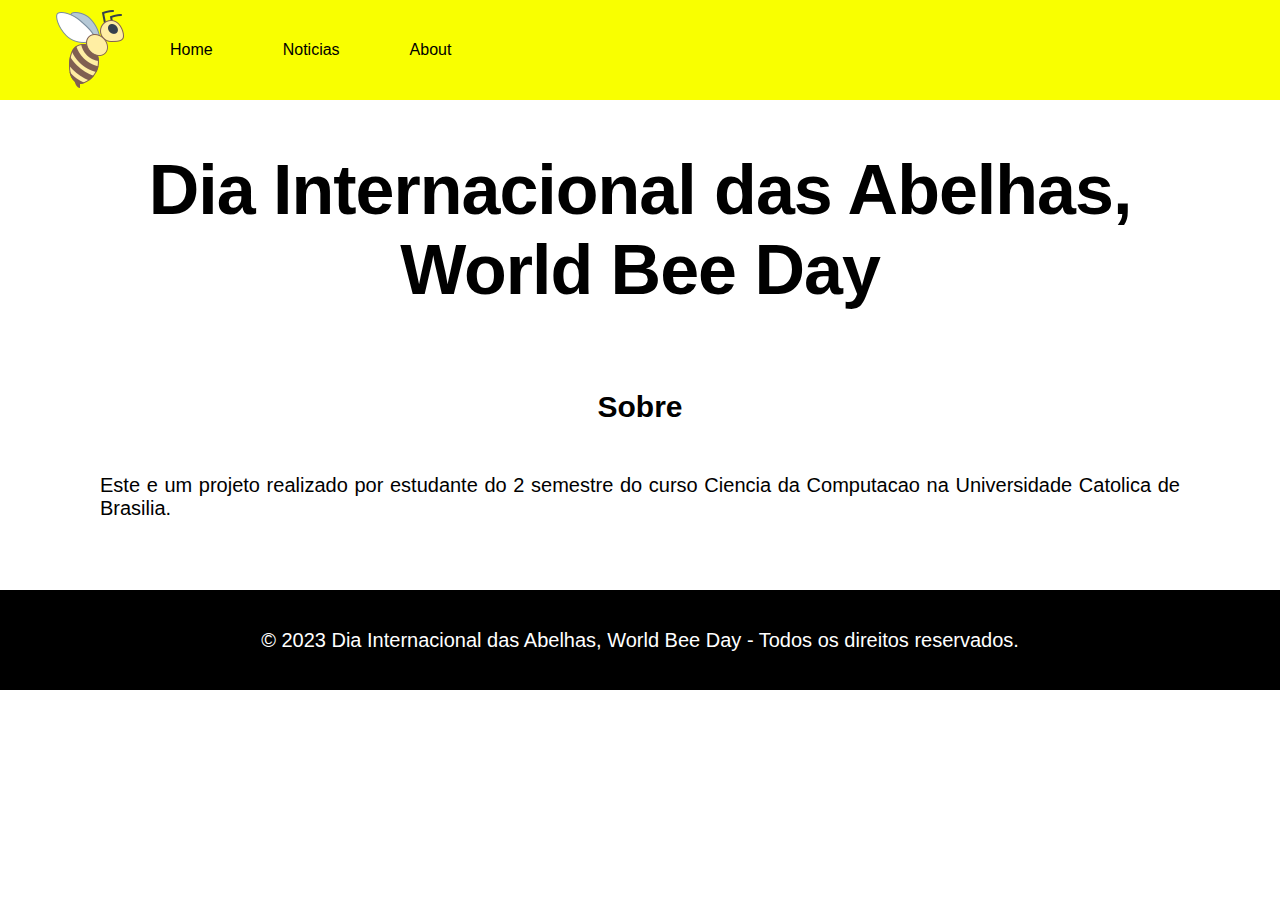
<file: screens/about/index.html>
<!DOCTYPE html>
<html lang="pt-br">

<head>
    <meta charset="UTF-8">
    <meta http-equiv="X-UA-Compatible" content="IE=edge">
    <meta name="viewport" content="width=device-width, initial-scale=1.0">
    <title>Document</title>
    <link rel="stylesheet" href="./styles.css">
    <link rel="stylesheet" href="">
</head>

<body>
    <nav id="navigation-bar" class="navigationBar">
        <div id="navigation-bar-alignment" class="navigationBarAlignment">
            <a id="navigation-links-logo" href="../home/index.html">
                <img class="navigationLogo" id="navigation-logo" src="../../public/img/logo.png">
            </a>
            <ul id="navigation-bar" class="navigationList">
                <li class="navigationItem"><a class="navigationLinks" href="../home/index.html">Home</a>
                </li>
                <li class="navigationItem"><a class="navigationLinks" href="../notices/index.html">Noticias</a>
                </li>
                <li class="navigationItem"><a class="navigationLinks" href="../about/index.html">About</a>
                </li>
            </ul>
        </div>
    </nav>

    <head>
        <h1 id="head-title" class="headTitle">Dia Internacional das Abelhas, World Bee Day</h1>
    </head>

    <main>
        <section>
            <div id="first-paragraph-alignment" class="paragraphAlignment">
                <h3>Sobre</h3>
                <p>
                    Este e um projeto realizado por estudante do 2 semestre do curso Ciencia da Computacao na Universidade Catolica de Brasilia.
                </p>
            </div>
        </section>
    </main>
</body>
<footer id="footer" class="footer">
    <p>&copy; 2023 Dia Internacional das Abelhas, World Bee Day - Todos os direitos reservados.</p>
</footer>

</html>
</body>

</html>
</file>
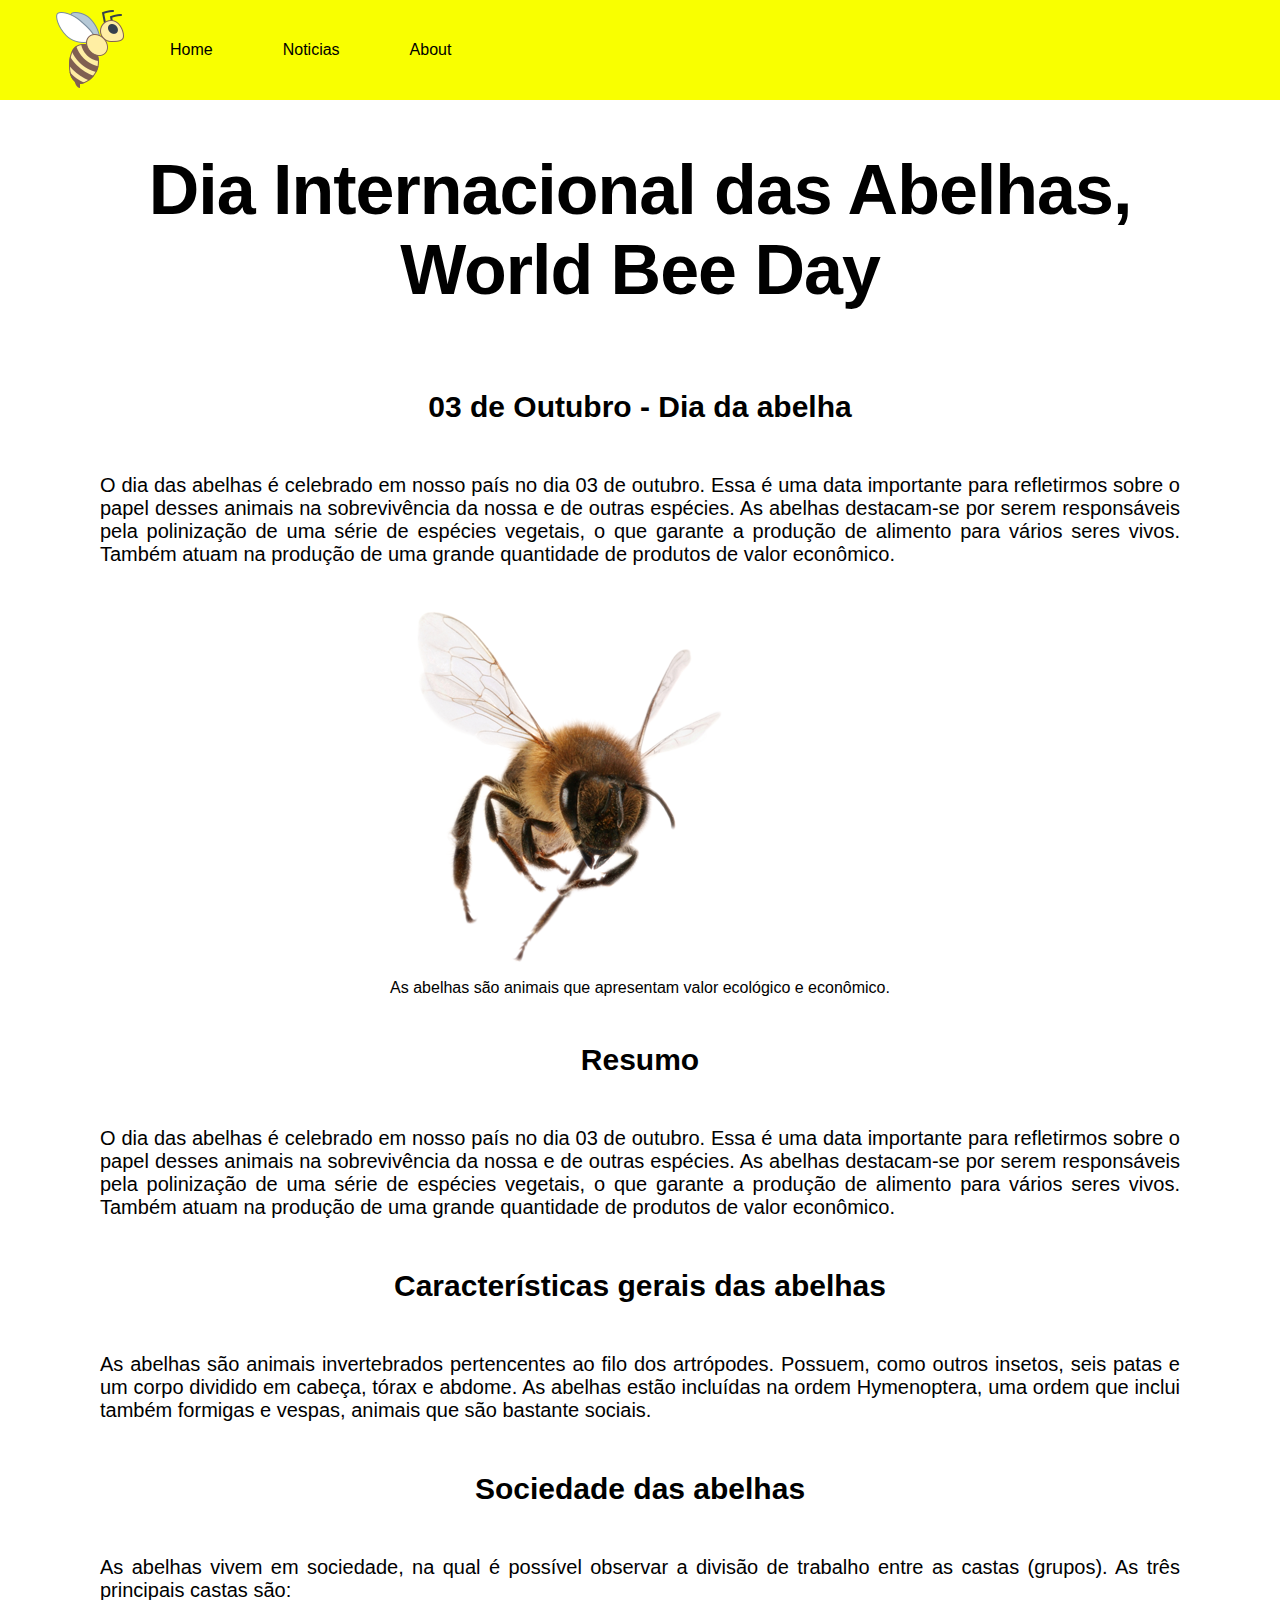
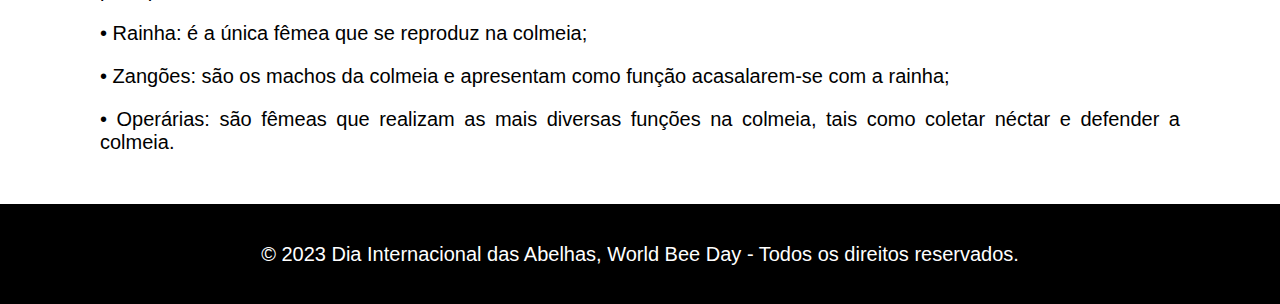
<file: screens/home/index.html>
<!DOCTYPE html>
<html lang="pt-br">

<head>
    <meta charset="UTF-8">
    <meta http-equiv="X-UA-Compatible" content="IE=edge">
    <meta name="viewport" content="width=device-width, initial-scale=1.0">
    <title>Document</title>
    <link rel="stylesheet" href="./styles.css">
    <link rel="stylesheet" href="">
</head>

<body>
    <nav id="navigation-bar" class="navigationBar">
        <div id="navigation-bar-alignment" class="navigationBarAlignment">
            <a id="navigation-links-logo" href="../home/index.html">
                <img class="navigationLogo" id="navigation-logo" src="../../public/img/logo.png">
            </a>
            <ul id="navigation-bar" class="navigationList">
                <li class="navigationItem"><a class="navigationLinks" href="../home/index.html">Home</a>
                </li>
                <li class="navigationItem"><a class="navigationLinks" href="../notices/index.html">Noticias</a>
                </li>
                <li class="navigationItem"><a class="navigationLinks" href="../about/index.html">About</a>
                </li>
            </ul>
        </div>
    </nav>

    <head>
        <h1 id="head-title" class="headTitle">Dia Internacional das Abelhas, World Bee Day</h1>
    </head>

    <main>
        <section>
            <div id="first-paragraph-alignment" class="paragraphAlignment">
                <h3>03 de Outubro - Dia da abelha</h3>
                <p>
                    O dia das abelhas é celebrado em nosso país no dia 03 de outubro. Essa é uma data importante para
                    refletirmos sobre o papel desses animais na sobrevivência da nossa e de outras espécies. As abelhas
                    destacam-se por serem responsáveis pela polinização de uma série de espécies vegetais, o que garante
                    a produção de alimento para vários seres vivos. Também atuam na produção de uma grande quantidade de
                    produtos de valor econômico.
                </p>
                <figure>
                    <img id="aluno-working-image" class="beeXImage" alt="Aluno trabalhando"
                        src="../../public/img/imgbin_bee-png.png">
                    <figcaption>As abelhas são animais que apresentam valor ecológico e econômico.</figcaption>
                </figure>
            </div>

            <div id="first-paragraph-alignment" class="paragraphAlignment">
                <h3>Resumo</h3>
                <p>
                    O dia das abelhas é celebrado em nosso país no dia 03 de outubro. Essa é uma data importante para
                    refletirmos sobre o papel desses animais na sobrevivência da nossa e de outras espécies. As abelhas
                    destacam-se por serem responsáveis pela polinização de uma série de espécies vegetais, o que garante
                    a produção de alimento para vários seres vivos. Também atuam na produção de uma grande quantidade de
                    produtos de valor econômico.
                </p>
            </div>

            <div id="first-paragraph-alignment" class="paragraphAlignment">
                <h3>Características gerais das abelhas</h3>
                <p>
                    As abelhas são animais invertebrados pertencentes ao filo dos artrópodes. Possuem, como outros
                    insetos, seis patas e um corpo dividido em cabeça, tórax e abdome. As abelhas estão incluídas na
                    ordem Hymenoptera, uma ordem que inclui também formigas e vespas, animais que são bastante sociais.
                </p>
            </div>

            <div id="first-paragraph-alignment" class="paragraphAlignment">
                <h3>Sociedade das abelhas</h3>
            </div>
                <p>
                    As abelhas vivem em sociedade, na qual é possível observar a divisão de trabalho entre as castas
                    (grupos). As três principais castas são:
                </p>
            </div>
            <div class="pSub">
                <p>
                    • Rainha: é a única fêmea que se reproduz na colmeia;
                </p>

                <p>
                    • Zangões: são os machos da colmeia e apresentam como função acasalarem-se com a rainha;
                </p>

                <p>
                    • Operárias: são fêmeas que realizam as mais diversas funções na colmeia, tais como coletar néctar e
                    defender a colmeia.
                </p>
            </div>
            </div>
        </section>
    </main>
</body>
<footer id="footer" class="footer">
    <p>&copy; 2023 Dia Internacional das Abelhas, World Bee Day - Todos os direitos reservados.</p>
</footer>

</html>
</body>

</html>
</file>
<file: screens/about/styles.css>
body {
  margin: 0;
}

.navigationBar {
  background-color: #f9ff00;
}

.navigationBarAlignment {
  display: flex;
  width: 100%;
  height: 100px;
  flex-wrap: nowrap;
  align-items: center;
  column-gap: 30px;
}

.navigationLogo {
  object-fit: cover;
  margin-left: 50px;
}

.navigationLogo:hover{
  transform: rotate(360deg);
  transition: all 1.2s;
}

.navigationList {
  display: inline-block;
  list-style: none;
  margin: 0;
  padding: 0;
  display: flex;
  column-gap: 50px;
}

.navigationLinks {
  padding: 10px;
  font-size: 14px/28px;
  font-family: D-DIN-Regular,Arial,Verdana,sans-serif;
  font-weight: 500;
  font-style: normal;
  color: #000000;
  text-decoration: none;
  line-height: 1.4;
}

.navigationLinks:hover {
  color: #ff5100;
  text-decoration: underline;
}

.navigationLinks:active,
.navigationBar:visited {
  color: #000000;
}

.headDiv {
  z-index: -50;
  background-image: url("../../public/img/background.jpg");
  height: 500px;
}

.headTitle {
  margin: 50px 100px;
  text-align: center;
  font-family: D-DIN-Regular,Arial,Verdana,sans-serif;
  letter-spacing: -1px;
  font-size: 70px;
}

section {
  margin: 0 100px 50px 100px;
}

h1 {
  text-align: center;
  font-family: D-DIN-Regular,Impact, Haettenschweiler, 'Arial Narrow Bold', sans-serif;
  font-size: 50px;
}

h2 {
  text-align: justify;
  font-family: D-DIN-Regular,Arial,Verdana,sans-serif;
  font-size: 30px;
}

h3 {
  text-align: justify;
  font-family: D-DIN-Regular,Arial,Verdana,sans-serif;
  font-size: 30px;
}

p {
  text-align: justify;
  font-family: D-DIN-Regular,Arial,Verdana,sans-serif;
  font-size: 20px;
}

.pSub{
  text-align: left;
  font-family: D-DIN-Regular,Arial,Verdana,sans-serif;
  font-size: 15px;
}
figcaption {
  font-family: D-DIN-Regular,Arial,Verdana,sans-serif;
}

.paragraphAlignment{
  display: flex;
  flex-wrap: nowrap;
  flex-direction: column;
  align-items: center;
}

.beeXImage {
  width: 40vw;
  height: auto;
  border-radius: 20px;
}

.footer {
  background-color: #000000;
  color: #ffffff;
  text-align: center;
  width: 100%;
  height: 100px;
  display: flex;
  align-items: center;
  justify-content: center;
}
</file>
<file: screens/home/styles.css>
body {
  margin: 0;
}

.navigationBar{
  background-color: #f9ff00;
}

.navigationBarAlignment {
  display: flex;
  width: 100%;
  height: 100px;
  flex-wrap: nowrap;
  align-items: center;
  column-gap: 30px;
}

.navigationLogo {
  object-fit: cover;
  margin-left: 50px;
}

.navigationLogo:hover{
  transform: rotate(360deg);
  transition: all 1.2s;
}
.navigationList {
  display: inline-block;
  list-style: none;
  margin: 0;
  padding: 0;
  display: flex;
  column-gap: 50px;
}

.navigationLinks {
  padding: 10px;
  font-size: 14px/28px;
  font-family: D-DIN-Regular,Arial,Verdana,sans-serif;
  font-weight: 500;
  font-style: normal;
  color: #000000;
  text-decoration: none;
  line-height: 1.4;
}

.navigationLinks:hover {
  color: #ff5100;
  text-decoration: underline;
}

.navigationLinks:active,
.navigationBar:visited {
  color: #000000;
}

.headDiv {
  z-index: -50;
  background-image: url("../../public/img/background.jpg");
  height: 500px;
}

.headTitle {
  margin: 50px 100px;
  text-align: center;
  font-family: D-DIN-Regular,Arial,Verdana,sans-serif;
  letter-spacing: -1px;
  font-size: 70px;
}

section {
  margin: 0 100px 50px 100px;
}

h1 {
  text-align: center;
  font-family: D-DIN-Regular,Impact, Haettenschweiler, 'Arial Narrow Bold', sans-serif;
  font-size: 50px;
}

h2 {
  text-align: justify;
  font-family: D-DIN-Regular,Arial,Verdana,sans-serif;
  font-size: 30px;
}

h3 {
  text-align: justify;
  font-family: D-DIN-Regular,Arial,Verdana,sans-serif;
  font-size: 30px;
}

p {
  text-align: justify;
  font-family: D-DIN-Regular,Arial,Verdana,sans-serif;
  font-size: 20px;
}

figcaption {
  font-family: D-DIN-Regular,Arial,Verdana,sans-serif;
}

.paragraphAlignment{
  display: flex;
  flex-wrap: nowrap;
  flex-direction: column;
  align-items: center;
}

.beeXImage:hover {
  /* width: 40vw; */
  height: auto;
  border-radius: 20px;
  -webkit-transform: scale(1.5);
  transform: scale(1.5);
  transition: all 1.2s;
  cursor: default;
}

.footer {
  background-color: #000000;
  color: #ffffff;
  text-align: center;
  width: 100%;
  height: 100px;
  display: flex;
  align-items: center;
  justify-content: center;
}
</file>
